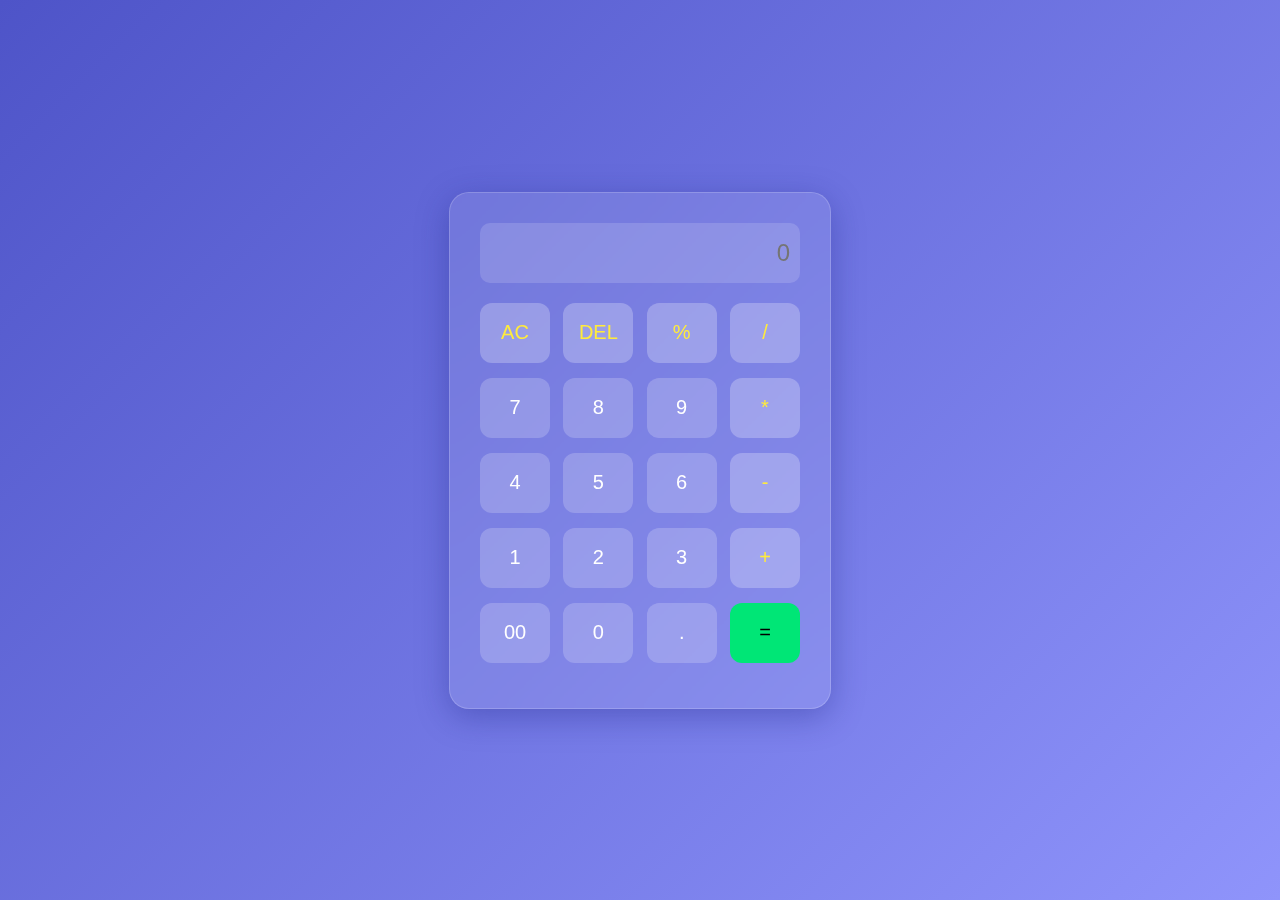
<file: index.html>
<!DOCTYPE html>
<html lang="en">
<head>
    <meta charset="UTF-8">
    <meta name="viewport" content="width=device-width, initial-scale=1.0">
    <title>Calculator</title>
    <link rel="stylesheet" href="./styles.css">
</head>
<body>
    <div class="container">
        <div class="calculator">
            <input type="text" id="inputBox" placeholder="0">
            <div>
                <button class="button operator">AC</button>
                <button class="button operator">DEL</button>
                <button class="button operator">%</button>
                <button class="button operator">/</button>
            </div>
            <div>
                <button class="button">7</button>
                <button class="button">8</button>
                <button class="button">9</button>
                <button class="button operator">*</button>
            </div>

            <div>
                <button class="button">4</button>
                <button class="button">5</button>
                <button class="button">6</button>
                <button class="button operator">-</button> 
            </div>

            <div>
                <button class="button">1</button>
                <button class="button">2</button>
                <button class="button">3</button>
                <button class="button operator">+</button>
            </div>

            <div>
                <button class="button">00</button>
                <button class="button">0</button>
                <button class="button">.</button>
                <button class="button equalBtn">=</button>
            </div>
        </div>
    </div>
 <script src="./script.js"></script>   
</body>
</html>
</file>
<file: styles.css>
/* Reset default styles */
* {
    margin: 0;
    padding: 0;
    box-sizing: border-box;
    font-family: 'Segoe UI', Tahoma, Geneva, Verdana, sans-serif;
}

body {
    height: 100vh;
    background: linear-gradient(135deg, #4e54c8, #8f94fb);
    display: flex;
    align-items: center;
    justify-content: center;
}

/* Container to center the calculator */
.container {
    background: rgba(255, 255, 255, 0.1);
    padding: 30px;
    border-radius: 20px;
    box-shadow: 0 8px 32px rgba(31, 38, 135, 0.37);
    backdrop-filter: blur(10px);
    -webkit-backdrop-filter: blur(10px);
    border: 1px solid rgba(255, 255, 255, 0.18);
}

/* Calculator styling */
.calculator {
    width: 320px;
}

#inputBox {
    width: 100%;
    height: 60px;
    font-size: 24px;
    text-align: right;
    margin-bottom: 20px;
    padding: 10px;
    border: none;
    border-radius: 10px;
    background: rgba(255, 255, 255, 0.15);
    color: #fff;
    outline: none;
}

/* Button grid */
.calculator > div {
    display: flex;
    justify-content: space-between;
    margin-bottom: 15px;
}

/* General button styles */
.button {
    width: 70px;
    height: 60px;
    font-size: 20px;
    border: none;
    border-radius: 12px;
    cursor: pointer;
    background-color: rgba(255, 255, 255, 0.2);
    color: #fff;
    transition: 0.2s;
}

/* Operator button styles */
.operator {
    background-color: rgba(255, 255, 255, 0.25);
    color: #ffeb3b;
}

/* Equal button style */
.equalBtn {
    background-color: #00e676;
    color: #000;
}

/* Hover effect */
.button:hover {
    background-color: rgba(255, 255, 255, 0.3);
}

/* Pressed effect */
.button:active {
    transform: scale(0.95);
}

.button.active-key {
    box-shadow: 0 0 15px #fff, 0 0 20px #00e676;
    transform: scale(0.95);
}
</file>
